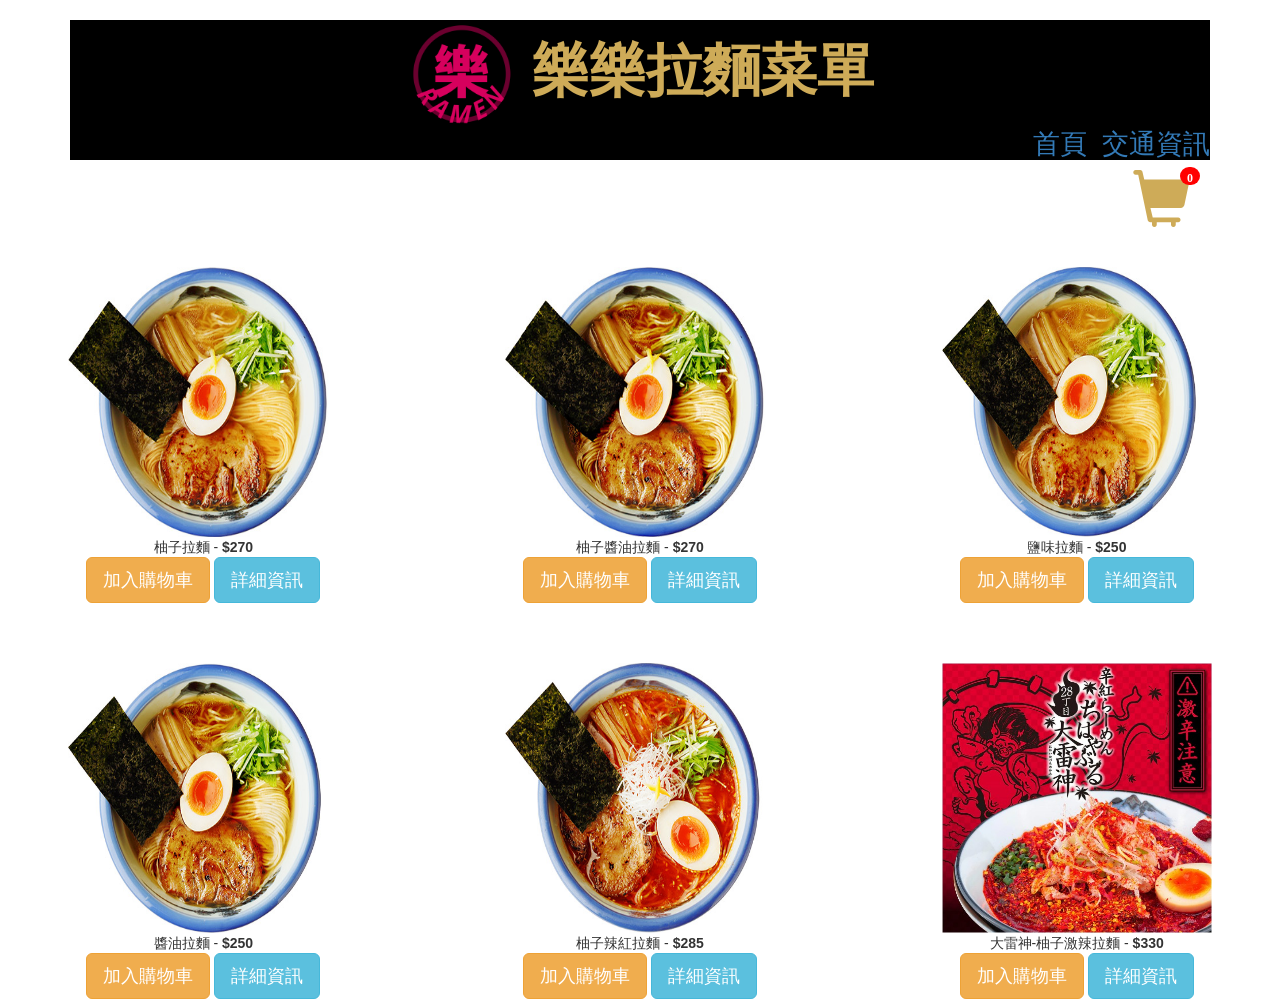
<file: index.html>
<html>
  <link rel="icon" href="./images/log.ico" type="image/x-icon">


<head>
  <title>樂樂拉麵菜單</title>
  <link rel="stylesheet" href="css/bootstrap.min.css">
  <style>
  .badge-notify{
    background:red;
    position:relative;
    top: -20px;
    right: 10px;
  }
  .my-cart-icon-affix {
    position: fixed;
    z-index: 999;
  }

  h1 {
      margin-bottom: 0;
    }

    .content {
      padding-left: 0;
    }

    .sidebox {
      padding-left: 0;
    }

    .page-header {
      padding-left: 0;
      padding-right: 0;
    }

    .no-pad {
      padding-left: 0;
      padding-right: 0;
    }

    /* 標籤不用.body */
    body{ 
      margin: 0;
      padding: 0; 
    }

    div {
      margin: 0;
      padding: 0; 
    }
 
  /* 背景圖片考慮要不要用 */
  /* body {
	background: url(./images/background.jpg) no-repeat center center fixed;
	-webkit-background-size: cover;
	-moz-background-size: cover;
	-o-background-size: cover;
	background-size: cover;
	margin: 0px;
	padding: 0px;
  } */
  </style>
</head>

<body class="">

    <div class="page-header; container">
      <h1 align="center" style="color: rgb(206, 171, 88); background-color: black; top: 50%; font-size: 57;"> <a href="./Home.html"><img src="./images/log_01.png" width="110" alt="dd"/></a> <strong>樂樂拉麵菜單</strong>
      <br>    
        <p align="right" style="font-size: 27;"><a href="./Home.html">首頁</agn=>&nbsp;&nbsp;<a href="./traffic.html">交通資訊</a></p>
        <div style="float: right; cursor: pointer;">
          <span class="glyphicon glyphicon-shopping-cart my-cart-icon"><span class="badge badge-notify my-cart-badge"></span></span>
        </div>
      </h1>
    </div>

  <!-- <button type="addNewProduct" name="addNewProduct" id="addNewProduct">Add New Product</button> -->
  <br><br>
  <div class="row">
    <div class="col-md-4 text-center">
      <img src="./images/img_1.jpg" width="270px" height="270px">
      <br>
      柚子拉麵 - <strong>$270</strong>
      <br>
      <button class="btn btn-warning my-cart-btn btn-lg" data-id="1" data-name="柚子拉麵" data-summary="summary 1" data-price="270" data-quantity="1" data-image="images/img_1.jpg">加入購物車</button>
      <a href="./item01.html" class="btn btn-info btn-lg">詳細資訊</a>
    </div>

    <div class="col-md-4 text-center">
      <img src="./images/img_2.jpg" width="270px" height="270px">
      <br>
      柚子醬油拉麵 - <strong>$270</strong>
      <br>
      <button class="btn btn-warning my-cart-btn btn-lg" data-id="2" data-name="柚子醬油拉麵" data-summary="summary 2" data-price="270" data-quantity="1" data-image="images/img_2.jpg">加入購物車</button>
      <a href="./item02.html" class="btn btn-info btn-lg">詳細資訊</a>
    </div>

    <div class="col-md-4 text-center">
      <img src="./images/img_3.jpg" width="270px" height="270px">
      <br>
      鹽味拉麵 - <strong>$250</strong>
      <br>
      <button class="btn btn-warning my-cart-btn btn-lg" data-id="3" data-name="鹽味拉麵" data-summary="summary 3" data-price="250" data-quantity="1" data-image="images/img_3.jpg">加入購物車</button>
      <a href="./item03.html" class="btn btn-info btn-lg">詳細資訊</a>
    </div>
  </div>
  <br><br><br>
  <div class="row">
    <div class="col-md-4 text-center">
      <img src="./images/img_4.jpg" width="270px" height="270px">
      <br>
      醬油拉麵 - <strong>$250</strong>
      <br>
      <button class="btn btn-warning my-cart-btn btn-lg" data-id="4" data-name="醬油拉麵" data-summary="summary 4" data-price="250" data-quantity="1" data-image="images/img_4.jpg">加入購物車</button>
      <a href="./item04.html" class="btn btn-info btn-lg">詳細資訊</a>
    </div>

    <div class="col-md-4 text-center">
      <img src="./images/img_5.jpg" width="270px" height="270px">
      <br>
      柚子辣紅拉麵 - <strong>$285</strong>
      <br>
      <button class="btn btn-warning my-cart-btn btn-lg" data-id="5" data-name="柚子辣味拉麵" data-summary="summary 5" data-price="285" data-quantity="1" data-image="images/img_5.jpg">加入購物車</button>
      <a href="./item05.html" class="btn btn-info btn-lg">詳細資訊</a>
    </div>
    
    <div class="col-md-4 text-center">
      <img src="./images/img_6.jpg" width="270px" height="270px">
      <br>
      大雷神-柚子激辣拉麵 - <strong>$330</strong>
      <br>
      <button class="btn btn-warning my-cart-btn btn-lg" data-id="6" data-name="大雷神-柚子激辣拉麵" data-summary="summary 5" data-price="330" data-quantity="1" data-image="images/img_6.jpg">加入購物車</button>
      <a href="./item06.html" class="btn btn-info btn-lg">詳細資訊</a>
    </div>
  </div>


  <script src="js/jquery-2.2.3.min.js"></script>
  <script type='text/javascript' src="js/bootstrap.min.js"></script>
  <script type='text/javascript' src="js/jquery.mycart.js"></script>
  <script type="text/javascript">
  $(function () {

    var goToCartIcon = function($addTocartBtn){
      var $cartIcon = $(".my-cart-icon");
      var $image = $('<img width="30px" height="30px" src="' + $addTocartBtn.data("image") + '"/>').css({"position": "fixed", "z-index": "999"});
      $addTocartBtn.prepend($image);
      var position = $cartIcon.position();
      $image.animate({
        top: position.top,
        left: position.left
      }, 500 , "linear", function() {
        $image.remove();
      });
    }

    $('.my-cart-btn').myCart({
      currencySymbol: '$',
      classCartIcon: 'my-cart-icon',
      classCartBadge: 'my-cart-badge',
      classProductQuantity: 'my-product-quantity',
      classProductRemove: 'my-product-remove',
      classCheckoutCart: 'my-cart-checkout',
      affixCartIcon: true,
      showCheckoutModal: true,
      numberOfDecimals: 2,
      cartItems: [
        // {id: 1, name: '柚子拉麵', summary: 'summary 1', price: 10, quantity: 1, image: 'images/img_1.jpg'},
        // {id: 2, name: '柚子醬油拉麵', summary: 'summary 2', price: 20, quantity: 2, image: 'images/img_2.jpg'},
        // {id: 3, name: '鹽味拉麵', summary: 'summary 3', price: 30, quantity: 1, image: 'images/img_3.jpg'}
      ],
      clickOnAddToCart: function($addTocart){
        goToCartIcon($addTocart);
      },
      afterAddOnCart: function(products, totalPrice, totalQuantity) {
        console.log("afterAddOnCart", products, totalPrice, totalQuantity);
      },
      clickOnCartIcon: function($cartIcon, products, totalPrice, totalQuantity) {
        console.log("cart icon clicked", $catotalrtIcon, products, totalPrice, totalQuantity);
      },
      checkoutCart: function(products, totalPrice, totalQuantity) {
        var checkoutString = "Total Price: " + totalPrice + "\nTotal Quantity: " + totalQuantity;
        checkoutString += "\n\n id \t name \t summary \t price \t quantity \t image path";
        $.each(products, function(){
          checkoutString += ("\n " + this.id + " \t " + this.name + " \t " + this.summary + " \t " + this.price + " \t " + this.quantity + " \t " + this.image);
        });
        alert(checkoutString)
        alert("點餐成功，請至櫃台結帳")
        console.log("checking out", products, totalPrice, totalQuantity);
        // 彈出視窗參考D:\OneDrive\文件\Java\BootStrap\60_Components\45_modal.html
      },
      getDiscountPrice: function(products, totalPrice, totalQuantity) {
        console.log("calculating discount", products, totalPrice, totalQuantity);
        return totalPrice * 0.95;
      }
    });

    $("#addNewProduct").click(function(event) {
      var currentElementNo = $(".row").children().length + 1;
      $(".row").append('<div class="col-md-3 text-center"><img src="images/img_empty.png" width="150px" height="150px"><br>product ' + currentElementNo + ' - <strong>$' + currentElementNo + '</strong><br><button class="btn btn-danger my-cart-btn" data-id="' + currentElementNo + '" data-name="product ' + currentElementNo + '" data-summary="summary ' + currentElementNo + '" data-price="' + currentElementNo + '" data-quantity="1" data-image="images/img_empty.png">Add to Cart</button><a href="#" class="btn btn-info">Details</a></div>')
    });
  });
  </script>

</body>

</html>
</file>
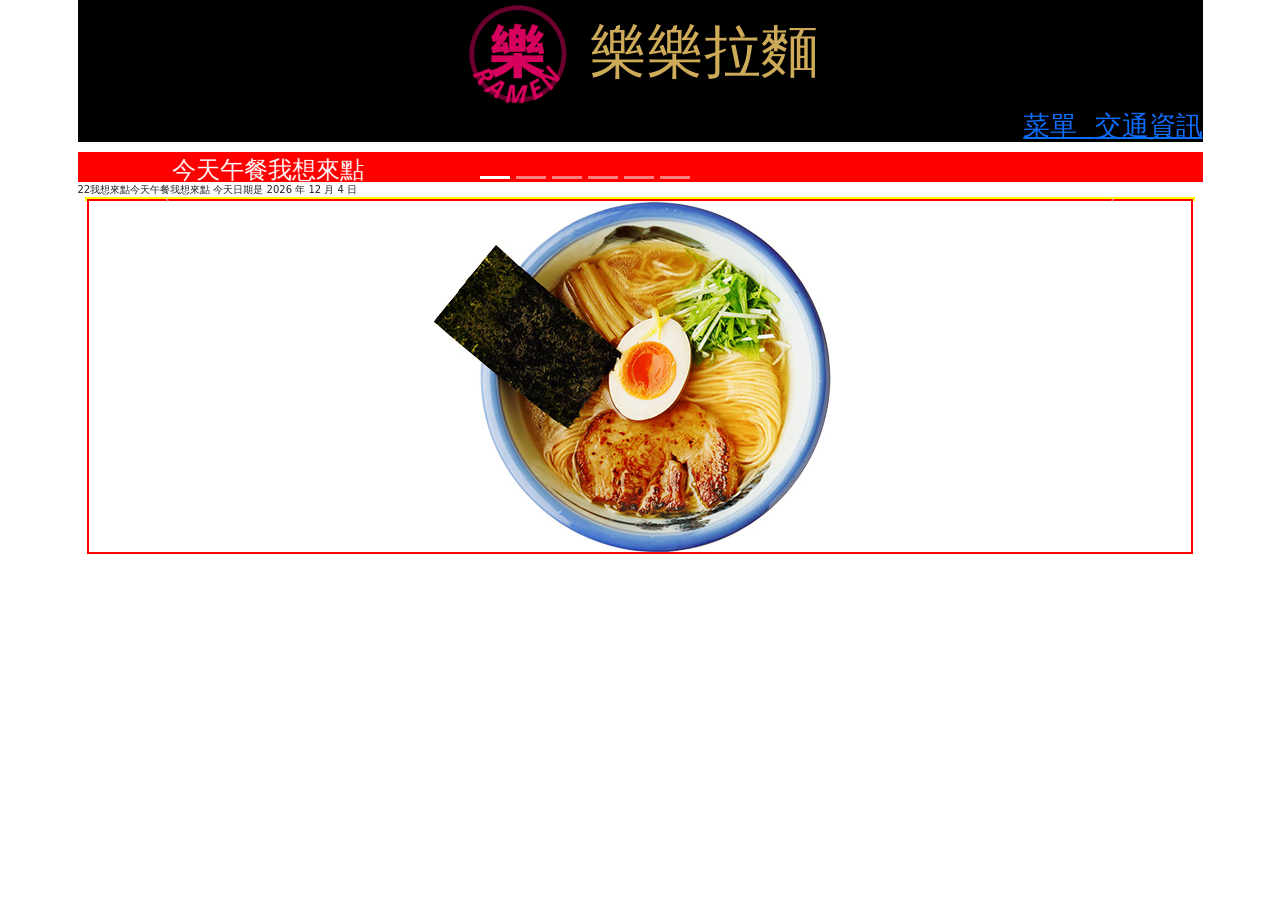
<file: Home(test).html>
<html>

<head>
  <title>樂樂拉麵</title>
  <link rel="stylesheet" href="css/bootstrap.min.css">

  <link rel="stylesheet" href="./css/bootstrap.css">
  <script src="./js/bootstrap.bundle.js"></script>

  <style>
    .badge-notify {
      background: red;
      position: relative;
      top: -20px;
      right: 10px;
    }

    .my-cart-icon-affix {
      position: fixed;
      z-index: 999;
    }

    .carousel-item>img {
      /* 謹慎條件，才不會選到其他元素 */
      width: 350px;
      height: 350px;
      object-fit: cover;
      /* 讓圖片不要變形 */
    }

    /* 背景圖片考慮要不要用 */
    /* body {
	background: url(./images/background.jpg) no-repeat center center fixed;
	-webkit-background-size: cover;
	-moz-background-size: cover;
	-o-background-size: cover;
	background-size: cover;
	margin: 0px;
	padding: 0px;
  } */
  </style>
</head>

<body class="container">

  <div class="page-header">
    <h1 align="center" style="color: rgb(206, 171, 88); background-color: black; top: 50%; font-size: 57;"> <a
        href="./index.html"><img src="./images/log_01.png" width="110" alt="dd" /></a> 樂樂拉麵
      <br>
      <p align="right" style="font-size: 27;"><a href="./index.html">菜單</agn=>&nbsp;&nbsp;<a
            href="./traffic.html">交通資訊</a></p>
      <!-- <div style="float: right; cursor: pointer;">
          <span class="glyphicon glyphicon-shopping-cart my-cart-icon"><span class="badge badge-notify my-cart-badge"></span></span>
        </div> -->
    </h1>
  </div>

  <!-- <button type="addNewProduct" name="addNewProduct" id="addNewProduct">Add New Product</button> -->
  <marquee align="midden" direction="right" height="30" scrollamount="8" behavior="alternate"
    style='color:white; background-color: red;'>
    <p id="demo">
      <font size="5">今天我想來點</font>
    </p>
  </marquee>
  <!-- <marquee align="midden" scrolldelay='' width='100%' bgColor='' behavior='alternate' direction='' style='color:white; background-color: red;' height='50px'>今天我想來點</marquee> -->

  <script>
    var Today = new Date();
    if (Today.getHours() > 0) {
      result = '今天午餐';
    } else if (20 > Today.getHours() || Today.getHours() > 14) {
      result = '今天晚餐';
    } else {
      result = '明天午餐';
    }
    document.write(Today.getHours() + "我想來點");
    document.write(result + "我想來點");

    // document.getElementById('demo').innerText = result + "我想來點";

    document.querySelector('#demo > font').innerHTML = result + "我想來點";

    // 解決JS font size解法參考https://stackoverflow.com/questions/37957815/how-to-modify-innerhtml-text
    // document.getElementById("demo").innerHTML = '<font size="5">New text</font>'; 或
    // document.querySelector('#demo > font').innerHTML = "New Text";
    
  </script>

  <script language="javascript">
    var Today = new Date();
    document.write("今天日期是 " + Today.getFullYear() + " 年 " + (Today.getMonth() + 1) + " 月 " + Today.getDate() + " 日");
  </script>

  <!-- 參考D:\OneDrive\文件\Java\JavaScript\10_JavaScript\31_head_or_body_getElement.html -->



  <div class="container">
    <!-- 10. 將第二張圖片改為顯示 ../_image/sunny.jpg，查看畫面效果 -->

    <!-- 20. 該如何做讓圖片正常顯示？(img class="img-fluid") -->
    <div id="apple" class="carousel slide" data-bs-ride="carousel" data-bs-interval="1500"
      style="border: 2px yellow solid;">
      <div class="carousel-indicators">
        <button type="button" data-bs-target="#apple" data-bs-slide-to="0" class="active" aria-current="true"
          aria-label="Slide 1"></button>
        <button type="button" data-bs-target="#apple" data-bs-slide-to="1" aria-label="Slide 2"></button>
        <button type="button" data-bs-target="#apple" data-bs-slide-to="2" aria-label="Slide 3"></button>
        <button type="button" data-bs-target="#apple" data-bs-slide-to="3" aria-label="Slide 4"></button>
        <button type="button" data-bs-target="#apple" data-bs-slide-to="4" aria-label="Slide 5"></button>
        <button type="button" data-bs-target="#apple" data-bs-slide-to="5" aria-label="Slide 6"></button>
      </div>
      <div class="carousel-inner;" style="text-align: center">
        <div class="carousel-item active" style="border: 2px red solid;">
          <a href=""><img class="img-fluid" src="./images/img_1.jpg" alt=""></a>
        </div>
        <div class="carousel-item" style="border: 2px red solid;">
          <a href=""><img class="img-fluid" src="./images/img_2.jpg" alt=""></a>
        </div>
        <div class="carousel-item" style="border: 2px red solid;">
          <a href=""><img class="img-fluid" src="./images/img_3.jpg" alt=""></a>
        </div>
        <div class="carousel-item" style="border: 2px red solid;">
          <a href=""><img class="img-fluid" src="./images/img_4.jpg" alt=""></a>
        </div>
        <div class="carousel-item" style="border: 2px red solid;">
          <a href=""><img class="img-fluid" src="./images/img_5.jpg" alt=""></a>
        </div>
        <div class="carousel-item" style="border: 2px red solid;">
          <a href=""><img class="w-100" src="./images/img_6.jpg" alt=""></a>
        </div>
      </div>
      <button class="carousel-control-prev" type="button" data-bs-target="#apple" data-bs-slide="prev">
        <span class="carousel-control-prev-icon" aria-hidden="true"></span>
        <span class="visually-hidden">Previous</span>
      </button>
      <button class="carousel-control-next" type="button" data-bs-target="#apple" data-bs-slide="next">
        <span class="carousel-control-next-icon" aria-hidden="true"></span>
        <span class="visually-hidden">Next</span>
      </button>
    </div>

  </div>

</body>

</html>
</file>
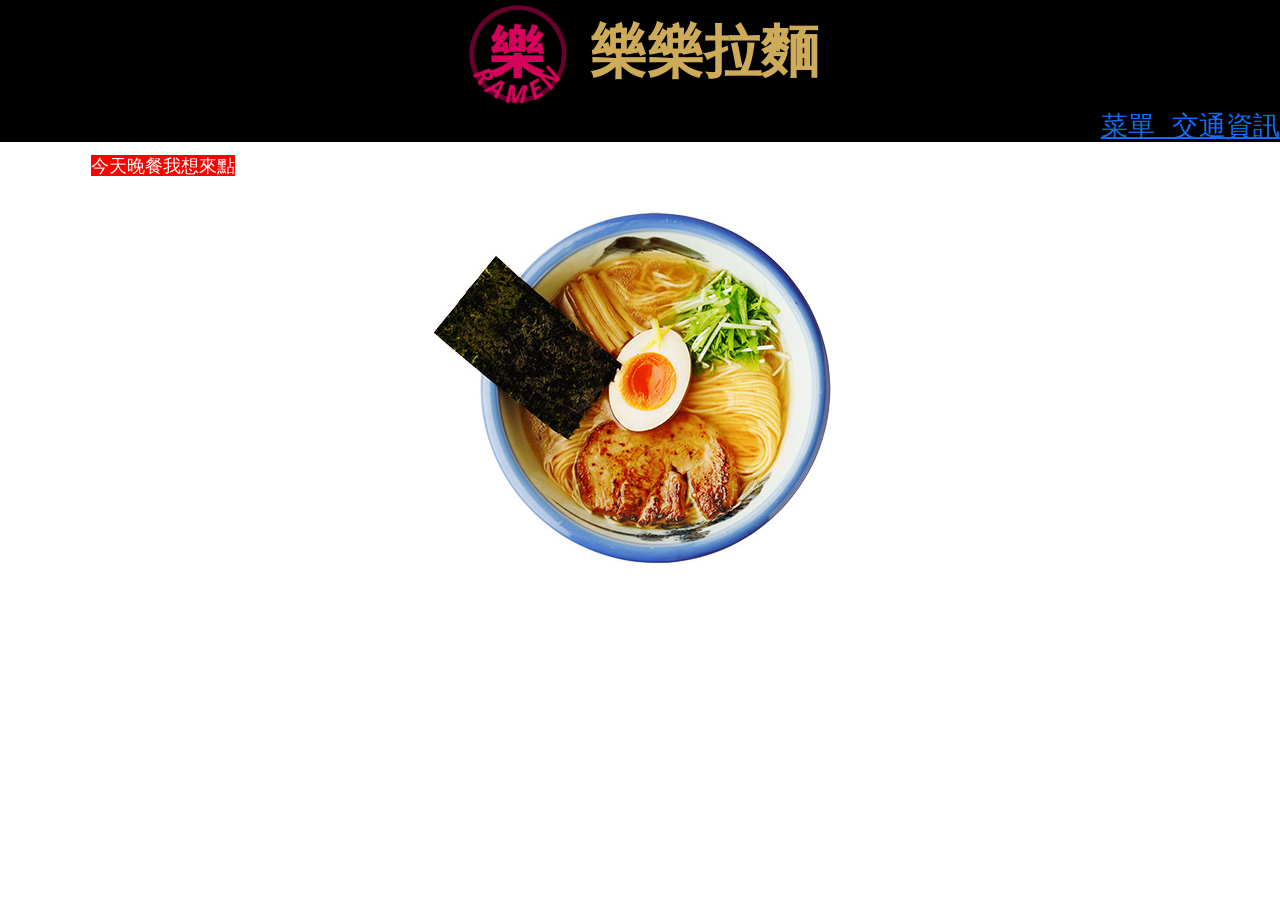
<file: Home.html>
<html>

<head>
  <title>樂樂拉麵</title>
  <link rel="stylesheet" href="css/bootstrap.min.css">

  <link rel="stylesheet" href="./css/bootstrap.css">
  <script src="./js/bootstrap.bundle.js"></script>
  <link rel="icon" href="./images/log.ico" type="image/x-icon">

  <style>
    .badge-notify {
      background: red;
      position: relative;
      top: -20px;
      right: 10px;
    }

    .my-cart-icon-affix {
      position: fixed;
      z-index: 999;
    }

    .carousel-item>img {
      /* 謹慎條件，才不會選到其他元素 */
      width: 350px;
      height: 350px;
      object-fit: cover;
      /* 讓圖片不要變形 */
    }
 
    h1 {
      margin-bottom: 0;
    }

    .content {
      padding-left: 0;
    }

    .sidebox {
      padding-left: 0;
    }

    .page-header {
      padding-left: 0;
      padding-right: 0;
    }

    .no-pad {
      padding-left: 0;
      padding-right: 0;
    }

    /* 標籤不用.body */
    body{ 
      margin: 0;
      padding: 0; 
    }

    div {
      margin: 0;
      padding: 0; 
    }

    /* 背景圖片考慮要不要用 */
    /* body {
	background: url(./images/background.jpg) no-repeat center center fixed;
	-webkit-background-size: cover;
	-moz-background-size: cover;
	-o-background-size: cover;
	background-size: cover;
	margin: 0px;
	padding: 0px;
  } */
  </style>
</head>

<!-- body class="container" 類別選擇器(container)等級較高 -->
<body class="">

  <div class="page-header">
    <h1 align="center" style="color: rgb(206, 171, 88); background-color: black; top: 50%; font-size: 57;"> <a
        href="./index.html"><img src="./images/log_01.png" width="110" alt="dd" /></a> <strong>樂樂拉麵</strong>
      <br>
      <p align="right" style="font-size: 27;"><a href="./index.html">菜單</agn=>&nbsp;&nbsp;<a
            href="./traffic.html">交通資訊</a></p>
      <!-- <div style="float: right; cursor: pointer;">
          <span class="glyphicon glyphicon-shopping-cart my-cart-icon"><span class="badge badge-notify my-cart-badge"></span></span>
        </div> -->
    </h1>
  </div>

  <!-- <button type="addNewProduct" name="addNewProduct" id="addNewProduct">Add New Product</button> -->
  <marquee align="midden" direction="right" height="30" scrollamount="8" behavior="alternate" style='color:white;'>
    <p id="demo">
      <font size="4" style="background:red" strong>今天我想來點</font>
    </p>
  </marquee>
  <!-- <marquee align="midden" scrolldelay='' width='100%' bgColor='' behavior='alternate' direction='' style='color:white; background-color: red;' height='50px'>今天我想來點</marquee> -->

  <script>
    var Today = new Date();
    if (5 > Today.getHours() || Today.getHours() > 0) {
      result = '今天晚餐';
    } else if (20 > Today.getHours() || Today.getHours() >= 5) {
      result = '今天晚餐';
    } else {
      result = '明天午餐';
    }

    // document.getElementById('demo').innerText = result + "我想來點";
    document.querySelector('#demo > font').innerHTML = result + "我想來點";

    // 解決JS font size解法參考https://stackoverflow.com/questions/37957815/how-to-modify-innerhtml-text
    // document.getElementById("demo").innerHTML = '<font size="5">New text</font>'; 或
    // document.querySelector('#demo > font').innerHTML = "New Text";

  </script>

  <!-- 參考D:\OneDrive\文件\Java\JavaScript\10_JavaScript\31_head_or_body_getElement.html -->
  <br><br><br>
  <div class="container">
    <!-- 10. 將第二張圖片改為顯示 ../_image/sunny.jpg，查看畫面效果 -->

    <!-- 20. 該如何做讓圖片正常顯示？(img class="img-fluid") -->
    <div id="apple" class="carousel slide" data-bs-ride="carousel" data-bs-interval="1000">
      <div class="carousel-indicators">
        <button type="button" data-bs-target="#apple" data-bs-slide-to="0" class="active" aria-current="true"
          aria-label="Slide 1"></button>
        <button type="button" data-bs-target="#apple" data-bs-slide-to="1" aria-label="Slide 2"></button>
        <button type="button" data-bs-target="#apple" data-bs-slide-to="2" aria-label="Slide 3"></button>
        <button type="button" data-bs-target="#apple" data-bs-slide-to="3" aria-label="Slide 4"></button>
        <button type="button" data-bs-target="#apple" data-bs-slide-to="4" aria-label="Slide 5"></button>
        <button type="button" data-bs-target="#apple" data-bs-slide-to="5" aria-label="Slide 6"></button>
      </div>
      <div class="carousel-inner;" style="text-align: center">
        <div class="carousel-item active">
          <a href="./item01.html"><img class="img-fluid" src="./images/img_1.jpg" alt=""></a>
        </div>
        <div class="carousel-item">
          <a href="./item02.html"><img class="img-fluid" src="./images/img_2.jpg" alt=""></a>
        </div>
        <div class="carousel-item">
          <a href="./item03.html"><img class="img-fluid" src="./images/img_3.jpg" alt=""></a>
        </div>
        <div class="carousel-item">
          <a href="./item04.html"><img class="img-fluid" src="./images/img_4.jpg" alt=""></a>
        </div>
        <div class="carousel-item">
          <a href="./item05.html"><img class="img-fluid" src="./images/img_5.jpg" alt=""></a>
        </div>
        <div class="carousel-item">
          <a href="./item06.html"><img class="img-fluid" src="./images/img_6.jpg" alt=""></a>
        </div>
      </div>
      <button class="carousel-control-prev" type="button" data-bs-target="#apple" data-bs-slide="prev">
        <span class="carousel-control-prev-icon" aria-hidden="true"></span>
        <span class="visually-hidden">Previous</span>
      </button>
      <button class="carousel-control-next" type="button" data-bs-target="#apple" data-bs-slide="next">
        <span class="carousel-control-next-icon" aria-hidden="true"></span>
        <span class="visually-hidden">Next</span>
      </button>
    </div>

  </div>

</body>

</html>
</file>
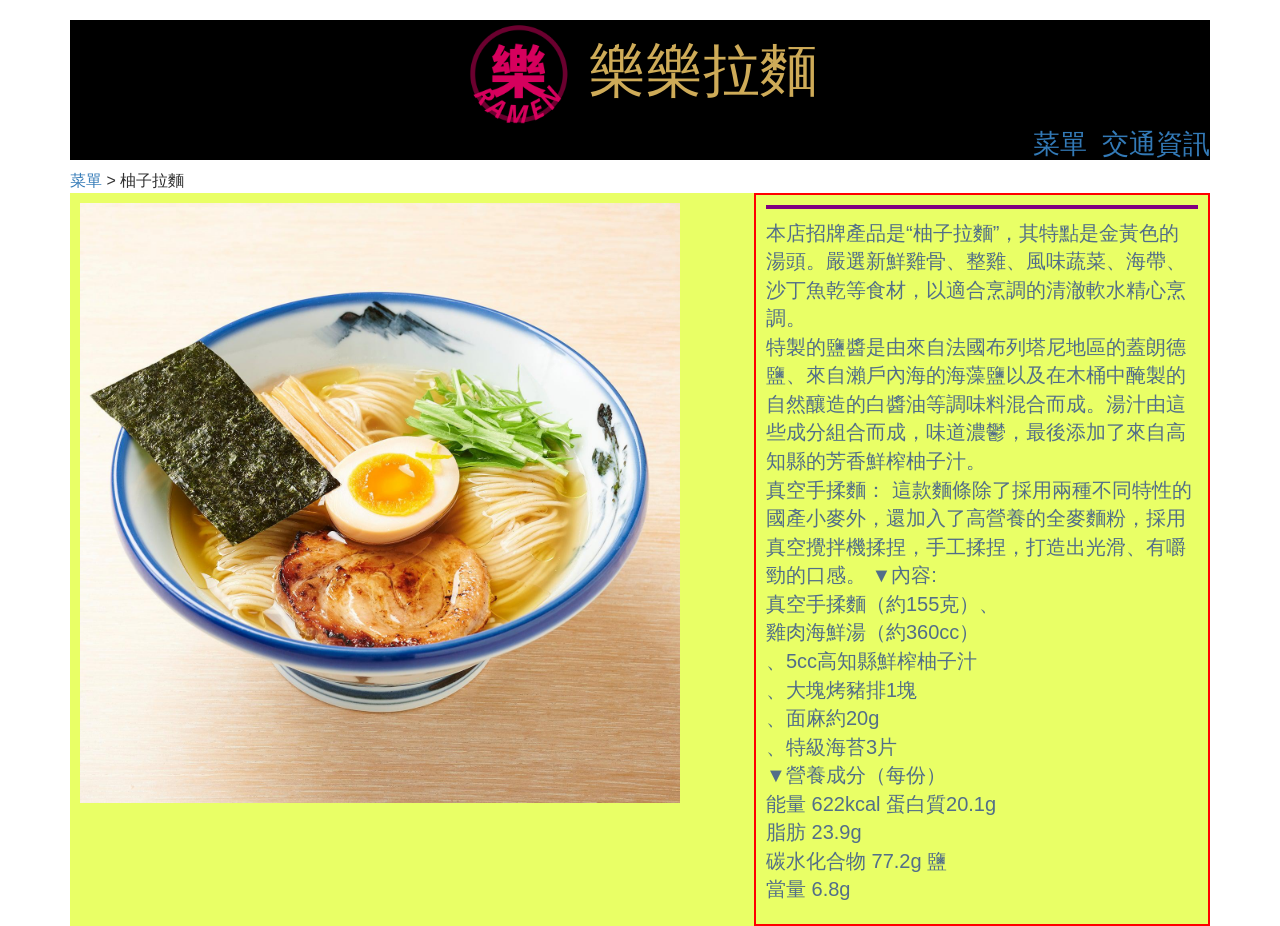
<file: item01(test).html>
<html>

<head>
  <title>柚子拉麵</title>
  <link rel="stylesheet" href="css/bootstrap.min.css">
  <style>
  .badge-notify{
    background:red;
    position:relative;
    top: -20px;
    right: 10px;
  }
  .my-cart-icon-affix {
    position: fixed;
    z-index: 999;
  }

  .flex-container {
  display: flex;
  height: 500px;
  padding: 0px;
  /* background-color: #526E89; */
  flex-direction:row;

  flex-wrap: wrap;
  /* // 修改以下值試試看 flex-start | flex-end | center | space-between | space-around; */
  justify-content: center;
  
  /* // 修改以下值試試看 flex-start | flex-end | center | space-between | space-around | stretch */
  align-content: flex-start;
}

.item1 {
  width: 60%;
  background-color: #E9FF66;
  margin: 0px;
  justify-content: center;
  align-items: center;
  color: #526E89;
  font-size: 2rem;
  padding:10px;
}

.item2 {
  width: 40%;
  background-color: #E9FF66;
  /* margin: 0px; */
  text-align:left;
  /* justify-content: center; */
  /* align-items: center; */
  color: #526E89;
  font-size: 2rem;
  padding:10px;
}

  /* 背景圖片考慮要不要用 */
  /* body {
	background: url(./images/background.jpg) no-repeat center center fixed;
	-webkit-background-size: cover;
	-moz-background-size: cover;
	-o-background-size: cover;
	background-size: cover;
	margin: 0px;
	padding: 0px;
  } */
  </style>
</head>

<body class="container">

  <div class="page-header">
    <h1 align="center" style="color: rgb(206, 171, 88); background-color: black; top: 50%; font-size: 57;"> <a
        href="./index.html"><img src="./images/log_01.png" width="110" alt="dd" /></a> 樂樂拉麵
      <br>
      <p align="right" style="font-size: 27;"><a href="./index.html">菜單</agn=>&nbsp;&nbsp;<a
            href="./traffic.html">交通資訊</a></p>
      <!-- <div style="float: right; cursor: pointer;">
          <span class="glyphicon glyphicon-shopping-cart my-cart-icon"><span class="badge badge-notify my-cart-badge"></span></span>
        </div> -->
    </h1>
  </div>

  <div class="bredcrumbWrap">
    <nav class="page-width breadcrumbs" role="navigation" aria-label="breadcrumbs" style="font-size: medium;">
     <a href="./index.html" title="菜單">菜單</a>

      <span aria-hidden="true" class="symbol"> &gt; </span>
      <span class="title-bold">柚子拉麵</span>    
    </nav>
</div>

<div class="flex-container">
  <div class="item1">
    <img src="./images/item01.jpg" width="600">
  </div>
  <div class="item2" style="border: 2px red solid;">
    <p class="text-box" style="border: 2px purple solid;">
      <p>本店招牌產品是“柚子拉麵”，其特點是金黃色的湯頭。嚴選新鮮雞骨、整雞、風味蔬菜、海帶、沙丁魚乾等食材，以適合烹調的清澈軟水精心烹調。<br>
          特製的鹽醬是由來自法國布列塔尼地區的蓋朗德鹽、來自瀨戶內海的海藻鹽以及在木桶中醃製的自然釀造的白醬油等調味料混合而成。湯汁由這些成分組合而成，味道濃鬱，最後添加了來自高知縣的芳香鮮榨柚子汁。<br>
          真空手揉麵：
          這款麵條除了採用兩種不同特性的國產小麥外，還加入了高營養的全麥麵粉，採用真空攪拌機揉捏，手工揉捏，打造出光滑、有嚼勁的口感。
          ▼內容: <br>
          真空手揉麵（約155克）、<br>
          雞肉海鮮湯（約360cc）<br>
          、5cc高知縣鮮榨柚子汁<br>
          、大塊烤豬排1塊<br>
          、面麻約20g<br>
          、特級海苔3片<br>
          ▼營養成分（每份）<br>
          能量 622kcal 蛋白質20.1g<br>
          脂肪 23.9g<br>
          碳水化合物 77.2g 鹽<br>
          當量 6.8g
</div>

</body>

</html>
</file>
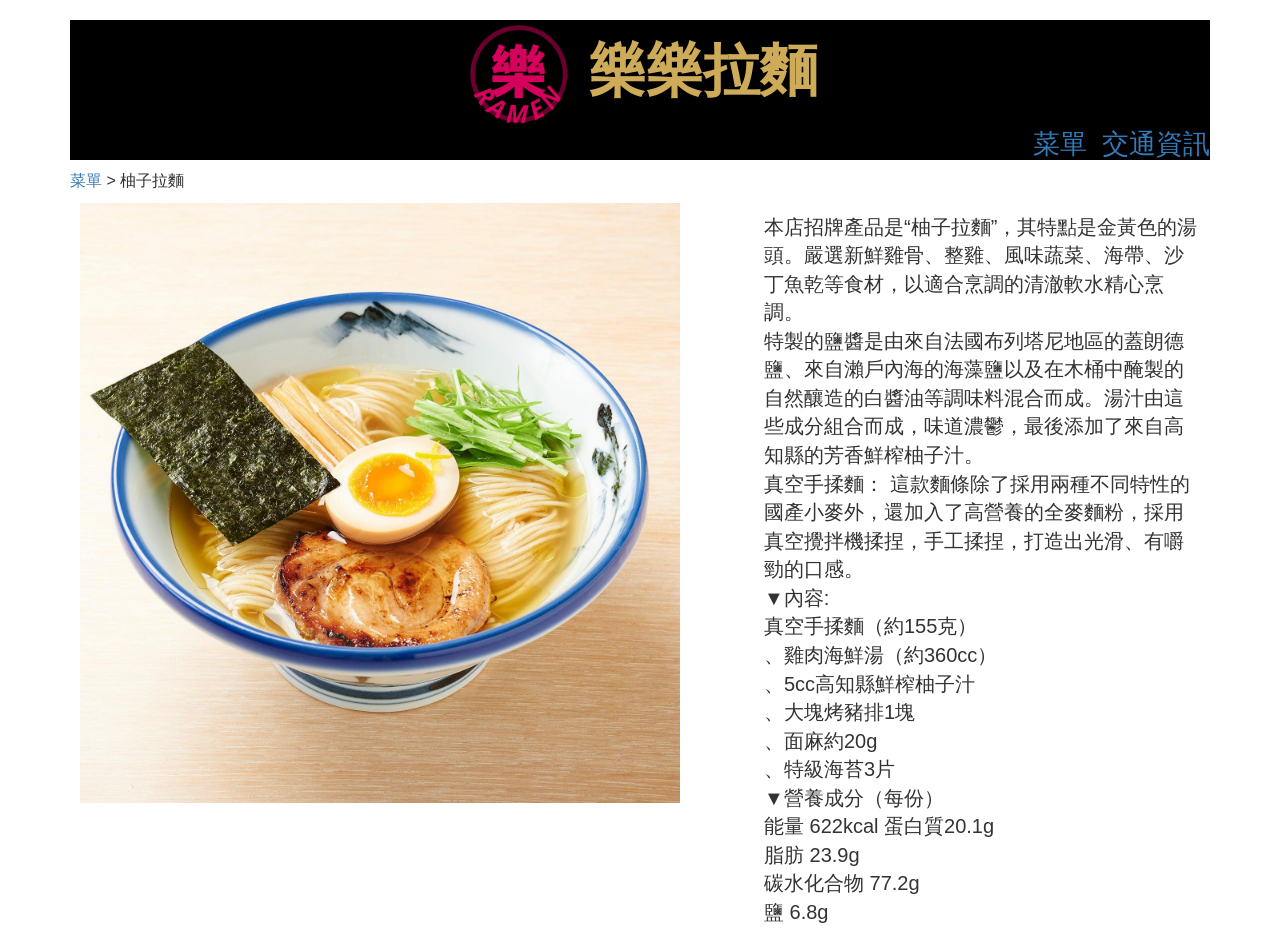
<file: item01.html>
<html>
    <link rel="icon" href="./images/log.ico" type="image/x-icon">

<head>
  <title>柚子拉麵</title>
  <link rel="stylesheet" href="css/bootstrap.min.css">
  <style>
  .badge-notify{
    background:red;
    position:relative;
    top: -20px;
    right: 10px;
  }
  .my-cart-icon-affix {
    position: fixed;
    z-index: 999;
  }

  .flex-container {
  display: flex;
  height: 500px;
  padding: 0px;
  /* background-color: #526E89; */
  flex-direction:row;

  flex-wrap: wrap;
  /* // 修改以下值試試看 flex-start | flex-end | center | space-between | space-around; */
  justify-content: center;
  
  /* // 修改以下值試試看 flex-start | flex-end | center | space-between | space-around | stretch */
  align-content: flex-start;
}

.item1 {
  width: 60%;
  /* background-color: #E9FF66; */
  margin: 0px;
  justify-content: center;
  align-items: center;
  /* color: #526E89; */
  font-size: 2rem;
  padding:10px;
}

.item2 {
  width: 40%;
  /* background-color: #E9FF66; */
  /* margin: 0px; */
  text-align:left;
  /* justify-content: center; */
  /* align-items: center; */
  /* color: #526E89; */
  font-size: 2rem;
  padding:10px;
}

  /* 背景圖片考慮要不要用 */
  /* body {
	background: url(./images/background.jpg) no-repeat center center fixed;
	-webkit-background-size: cover;
	-moz-background-size: cover;
	-o-background-size: cover;
	background-size: cover;
	margin: 0px;
	padding: 0px;
  } */
  </style>
</head>

<body class="container">

  <div class="page-header">
    <h1 align="center" style="color: rgb(206, 171, 88); background-color: black; top: 50%; font-size: 57;"> <a
        href="./index.html"><img src="./images/log_01.png" width="110" alt="dd" /></a> <strong>樂樂拉麵</strong>
      <br>
      <p align="right" style="font-size: 27;"><a href="./index.html">菜單</agn=>&nbsp;&nbsp;<a
            href="./traffic.html">交通資訊</a></p>
      <!-- <div style="float: right; cursor: pointer;">
          <span class="glyphicon glyphicon-shopping-cart my-cart-icon"><span class="badge badge-notify my-cart-badge"></span></span>
        </div> -->
    </h1>
  </div>

  <div class="bredcrumbWrap">
    <nav class="page-width breadcrumbs" role="navigation" aria-label="breadcrumbs" style="font-size: medium;">
     <a href="./index.html" title="菜單">菜單</a>

      <span aria-hidden="true" class="symbol"> &gt; </span>
      <span class="title-bold">柚子拉麵</span>    
    </nav>
</div>

<div class="flex-container">
  <div class="item1">
    <img src="./images/item01.jpg" width="600">
  </div>
  <div class="item2">
    <p class="text-box">
      <p>本店招牌產品是“柚子拉麵”，其特點是金黃色的湯頭。嚴選新鮮雞骨、整雞、風味蔬菜、海帶、沙丁魚乾等食材，以適合烹調的清澈軟水精心烹調。<br>
          特製的鹽醬是由來自法國布列塔尼地區的蓋朗德鹽、來自瀨戶內海的海藻鹽以及在木桶中醃製的自然釀造的白醬油等調味料混合而成。湯汁由這些成分組合而成，味道濃鬱，最後添加了來自高知縣的芳香鮮榨柚子汁。<br>
          真空手揉麵：
          這款麵條除了採用兩種不同特性的國產小麥外，還加入了高營養的全麥麵粉，採用真空攪拌機揉捏，手工揉捏，打造出光滑、有嚼勁的口感。<br>
          ▼內容: <br>
          真空手揉麵（約155克）<br>
          、雞肉海鮮湯（約360cc）<br>
          、5cc高知縣鮮榨柚子汁<br>
          、大塊烤豬排1塊<br>
          、面麻約20g<br>
          、特級海苔3片<br>
          ▼營養成分（每份）<br>
          能量 622kcal 蛋白質20.1g<br>
          脂肪 23.9g<br>
          碳水化合物 77.2g<br>
          鹽 6.8g
</div>

</body>

</html>
</file>
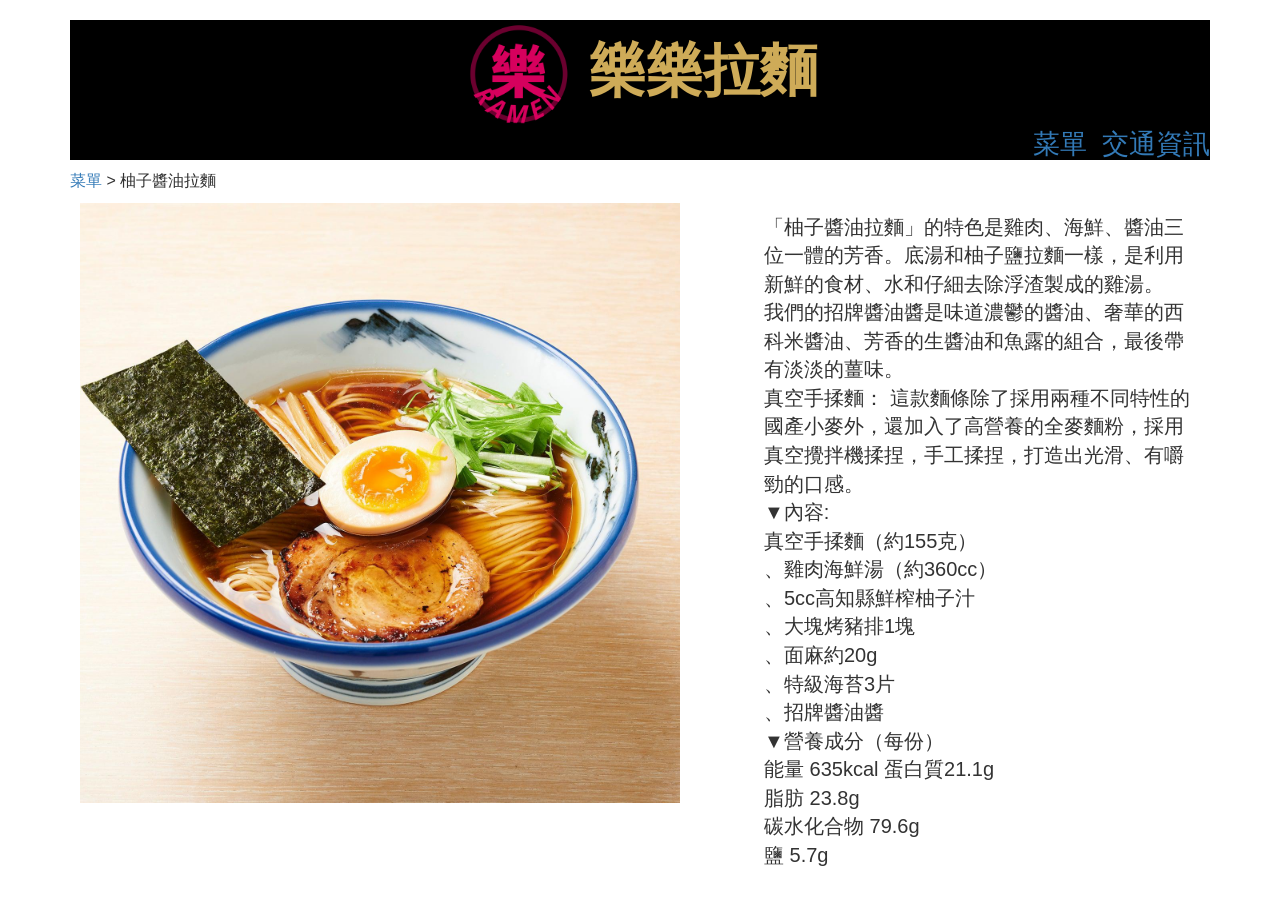
<file: item02.html>
<html>
  <link rel="icon" href="./images/log.ico" type="image/x-icon">

<head>
  <title>柚子醬油拉麵</title>
  <link rel="stylesheet" href="css/bootstrap.min.css">
  <style>
  .badge-notify{
    background:red;
    position:relative;
    top: -20px;
    right: 10px;
  }
  .my-cart-icon-affix {
    position: fixed;
    z-index: 999;
  }

  .flex-container {
  display: flex;
  height: 500px;
  padding: 0px;
  /* background-color: #526E89; */
  flex-direction:row;

  flex-wrap: wrap;
  /* // 修改以下值試試看 flex-start | flex-end | center | space-between | space-around; */
  justify-content: center;
  
  /* // 修改以下值試試看 flex-start | flex-end | center | space-between | space-around | stretch */
  align-content: flex-start;
}

.item1 {
  width: 60%;
  /* background-color: #E9FF66; */
  margin: 0px;
  justify-content: center;
  align-items: center;
  /* color: #526E89; */
  font-size: 2rem;
  padding:10px;
}

.item2 {
  width: 40%;
  /* background-color: #E9FF66; */
  /* margin: 0px; */
  text-align:left;
  /* justify-content: center; */
  /* align-items: center; */
  /* color: #526E89; */
  font-size: 2rem;
  padding:10px;
}

  /* 背景圖片考慮要不要用 */
  /* body {
	background: url(./images/background.jpg) no-repeat center center fixed;
	-webkit-background-size: cover;
	-moz-background-size: cover;
	-o-background-size: cover;
	background-size: cover;
	margin: 0px;
	padding: 0px;
  } */
  </style>
</head>

<body class="container">

  <div class="page-header">
    <h1 align="center" style="color: rgb(206, 171, 88); background-color: black; top: 50%; font-size: 57;"> <a
        href="./index.html"><img src="./images/log_01.png" width="110" alt="dd" /></a> <strong>樂樂拉麵</strong>
      <br>
      <p align="right" style="font-size: 27;"><a href="./index.html">菜單</agn=>&nbsp;&nbsp;<a
            href="./traffic.html">交通資訊</a></p>
      <!-- <div style="float: right; cursor: pointer;">
          <span class="glyphicon glyphicon-shopping-cart my-cart-icon"><span class="badge badge-notify my-cart-badge"></span></span>
        </div> -->
    </h1>
  </div>

  <div class="bredcrumbWrap">
    <nav class="page-width breadcrumbs" role="navigation" aria-label="breadcrumbs" style="font-size: medium;">
     <a href="./index.html" title="菜單">菜單</a>

      <span aria-hidden="true" class="symbol"> &gt; </span>
      <span class="title-bold">柚子醬油拉麵</span>    
    </nav>
</div>

<div class="flex-container">
  <div class="item1">
    <img src="./images/item02.jpg" width="600">
  </div>
  <div class="item2">
    <p class="text-box">
      <p>「柚子醬油拉麵」的特色是雞肉、海鮮、醬油三位一體的芳香。底湯和柚子鹽拉麵一樣，是利用新鮮的食材、水和仔細去除浮渣製成的雞湯。<br>
          我們的招牌醬油醬是味道濃鬱的醬油、奢華的西科米醬油、芳香的生醬油和魚露的組合，最後帶有淡淡的薑味。<br>
          真空手揉麵：
          這款麵條除了採用兩種不同特性的國產小麥外，還加入了高營養的全麥麵粉，採用真空攪拌機揉捏，手工揉捏，打造出光滑、有嚼勁的口感。<br>
          ▼內容: <br>
          真空手揉麵（約155克）<br>
          、雞肉海鮮湯（約360cc）<br>
          、5cc高知縣鮮榨柚子汁<br>
          、大塊烤豬排1塊<br>
          、面麻約20g<br>
          、特級海苔3片<br>
          、招牌醬油醬<br>
          ▼營養成分（每份）<br>
          能量 635kcal 蛋白質21.1g<br>
          脂肪 23.8g<br>
          碳水化合物 79.6g<br>
          鹽 5.7g
</div>

</body>

</html>
</file>
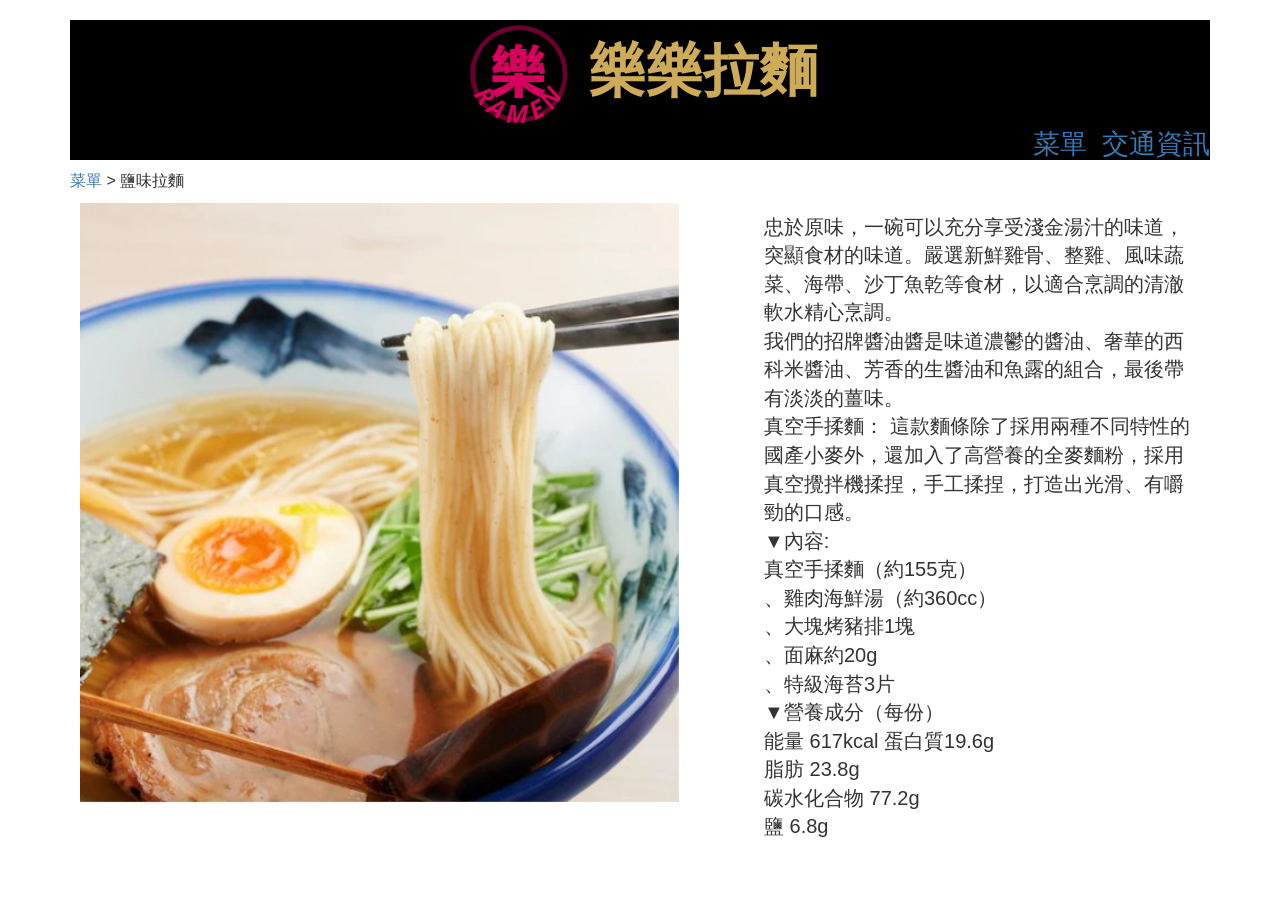
<file: item03.html>
<html>
  <link rel="icon" href="./images/log.ico" type="image/x-icon">

<head>
  <title>鹽味拉麵</title>
  <link rel="stylesheet" href="css/bootstrap.min.css">
  <style>
  .badge-notify{
    background:red;
    position:relative;
    top: -20px;
    right: 10px;
  }
  .my-cart-icon-affix {
    position: fixed;
    z-index: 999;
  }

  .flex-container {
  display: flex;
  height: 500px;
  padding: 0px;
  /* background-color: #526E89; */
  flex-direction:row;

  flex-wrap: wrap;
  /* // 修改以下值試試看 flex-start | flex-end | center | space-between | space-around; */
  justify-content: center;
  
  /* // 修改以下值試試看 flex-start | flex-end | center | space-between | space-around | stretch */
  align-content: flex-start;
}

.item1 {
  width: 60%;
  /* background-color: #E9FF66; */
  margin: 0px;
  justify-content: center;
  align-items: center;
  /* color: #526E89; */
  font-size: 2rem;
  padding:10px;
}

.item2 {
  width: 40%;
  /* background-color: #E9FF66; */
  /* margin: 0px; */
  text-align:left;
  /* justify-content: center; */
  /* align-items: center; */
  /* color: #526E89; */
  font-size: 2rem;
  padding:10px;
}

  /* 背景圖片考慮要不要用 */
  /* body {
	background: url(./images/background.jpg) no-repeat center center fixed;
	-webkit-background-size: cover;
	-moz-background-size: cover;
	-o-background-size: cover;
	background-size: cover;
	margin: 0px;
	padding: 0px;
  } */
  </style>
</head>

<body class="container">

  <div class="page-header">
    <h1 align="center" style="color: rgb(206, 171, 88); background-color: black; top: 50%; font-size: 57;"> <a
        href="./index.html"><img src="./images/log_01.png" width="110" alt="dd" /></a> <strong>樂樂拉麵</strong>
      <br>
      <p align="right" style="font-size: 27;"><a href="./index.html">菜單</agn=>&nbsp;&nbsp;<a
            href="./traffic.html">交通資訊</a></p>
      <!-- <div style="float: right; cursor: pointer;">
          <span class="glyphicon glyphicon-shopping-cart my-cart-icon"><span class="badge badge-notify my-cart-badge"></span></span>
        </div> -->
    </h1>
  </div>

  <div class="bredcrumbWrap">
    <nav class="page-width breadcrumbs" role="navigation" aria-label="breadcrumbs" style="font-size: medium;">
     <a href="./index.html" title="菜單">菜單</a>

      <span aria-hidden="true" class="symbol"> &gt; </span>
      <span class="title-bold">鹽味拉麵</span>    
    </nav>
</div>

<div class="flex-container">
  <div class="item1">
    <img src="./images/item03.jpg" width="600">
  </div>
  <div class="item2">
    <p class="text-box">
      <p> 忠於原味，一碗可以充分享受淺金湯汁的味道，突顯食材的味道。嚴選新鮮雞骨、整雞、風味蔬菜、海帶、沙丁魚乾等食材，以適合烹調的清澈軟水精心烹調。<br>
        我們的招牌醬油醬是味道濃鬱的醬油、奢華的西科米醬油、芳香的生醬油和魚露的組合，最後帶有淡淡的薑味。<br>
          真空手揉麵：
          這款麵條除了採用兩種不同特性的國產小麥外，還加入了高營養的全麥麵粉，採用真空攪拌機揉捏，手工揉捏，打造出光滑、有嚼勁的口感。<br>
          ▼內容: <br>
          真空手揉麵（約155克）<br>
          、雞肉海鮮湯（約360cc）<br>          
          、大塊烤豬排1塊<br>
          、面麻約20g<br>
          、特級海苔3片<br>
          ▼營養成分（每份）<br>
          能量 617kcal 蛋白質19.6g<br>
          脂肪 23.8g<br>
          碳水化合物 77.2g<br>
          鹽 6.8g
</div>

</body>

</html>
</file>
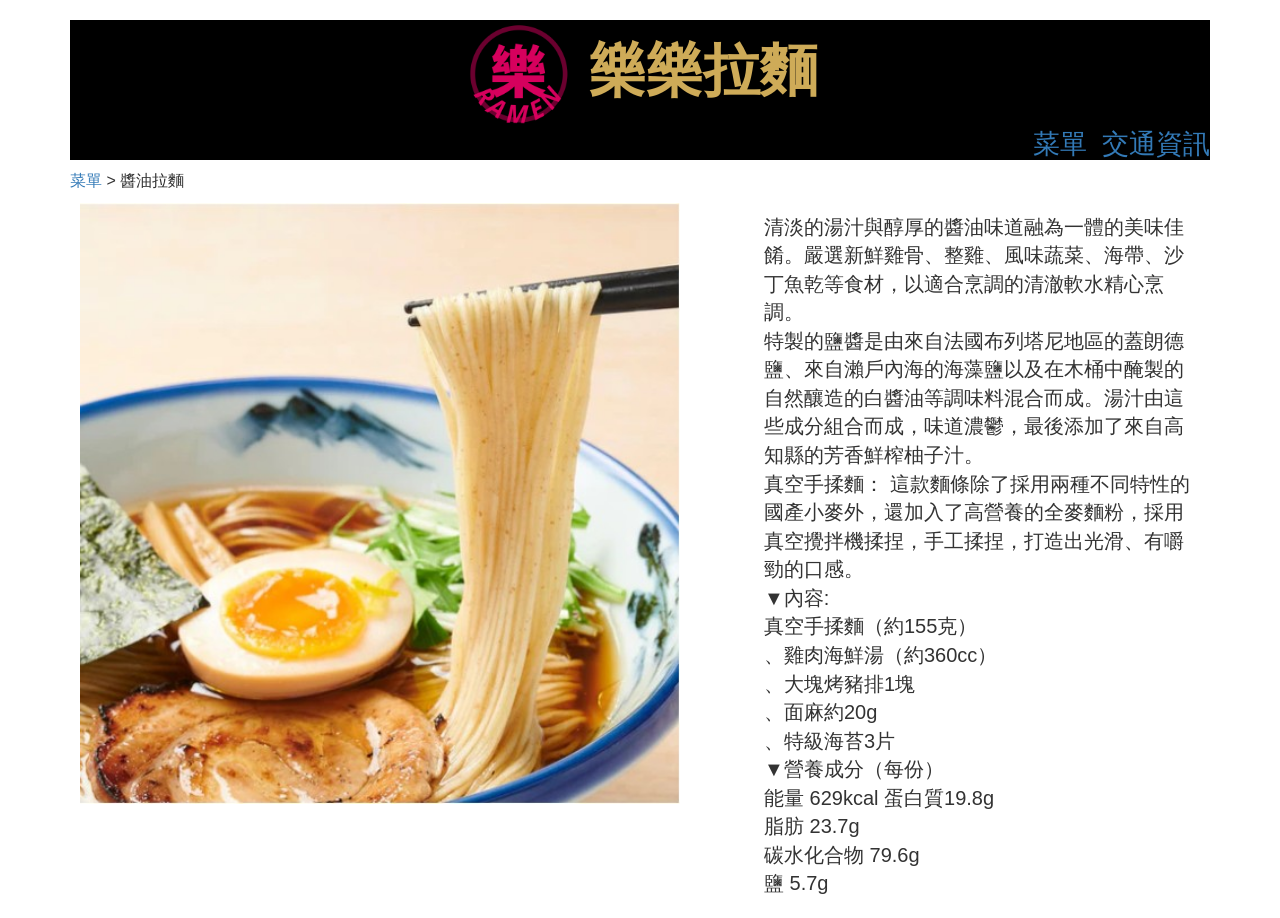
<file: item04.html>
<html>
  <link rel="icon" href="./images/log.ico" type="image/x-icon">

<head>
  <title>醬油拉麵</title>
  <link rel="stylesheet" href="css/bootstrap.min.css">
  <style>
  .badge-notify{
    background:red;
    position:relative;
    top: -20px;
    right: 10px;
  }
  .my-cart-icon-affix {
    position: fixed;
    z-index: 999;
  }

  .flex-container {
  display: flex;
  height: 500px;
  padding: 0px;
  /* background-color: #526E89; */
  flex-direction:row;

  flex-wrap: wrap;
  /* // 修改以下值試試看 flex-start | flex-end | center | space-between | space-around; */
  justify-content: center;
  
  /* // 修改以下值試試看 flex-start | flex-end | center | space-between | space-around | stretch */
  align-content: flex-start;
}

.item1 {
  width: 60%;
  /* background-color: #E9FF66; */
  margin: 0px;
  justify-content: center;
  align-items: center;
  /* color: #526E89; */
  font-size: 2rem;
  padding:10px;
}

.item2 {
  width: 40%;
  /* background-color: #E9FF66; */
  /* margin: 0px; */
  text-align:left;
  /* justify-content: center; */
  /* align-items: center; */
  /* color: #526E89; */
  font-size: 2rem;
  padding:10px;
}

  /* 背景圖片考慮要不要用 */
  /* body {
	background: url(./images/background.jpg) no-repeat center center fixed;
	-webkit-background-size: cover;
	-moz-background-size: cover;
	-o-background-size: cover;
	background-size: cover;
	margin: 0px;
	padding: 0px;
  } */
  </style>
</head>

<body class="container">

  <div class="page-header">
    <h1 align="center" style="color: rgb(206, 171, 88); background-color: black; top: 50%; font-size: 57;"> <a
        href="./index.html"><img src="./images/log_01.png" width="110" alt="dd" /></a> <strong>樂樂拉麵</strong>
      <br>
      <p align="right" style="font-size: 27;"><a href="./index.html">菜單</agn=>&nbsp;&nbsp;<a
            href="./traffic.html">交通資訊</a></p>
      <!-- <div style="float: right; cursor: pointer;">
          <span class="glyphicon glyphicon-shopping-cart my-cart-icon"><span class="badge badge-notify my-cart-badge"></span></span>
        </div> -->
    </h1>
  </div>

  <div class="bredcrumbWrap">
    <nav class="page-width breadcrumbs" role="navigation" aria-label="breadcrumbs" style="font-size: medium;">
     <a href="./index.html" title="菜單">菜單</a>

      <span aria-hidden="true" class="symbol"> &gt; </span>
      <span class="title-bold">醬油拉麵</span>    
    </nav>
</div>

<div class="flex-container">
  <div class="item1">
    <img src="./images/item04.jpg" width="600">
  </div>
  <div class="item2">
    <p class="text-box">
      <p> 清淡的湯汁與醇厚的醬油味道融為一體的美味佳餚。嚴選新鮮雞骨、整雞、風味蔬菜、海帶、沙丁魚乾等食材，以適合烹調的清澈軟水精心烹調。<br>
          特製的鹽醬是由來自法國布列塔尼地區的蓋朗德鹽、來自瀨戶內海的海藻鹽以及在木桶中醃製的自然釀造的白醬油等調味料混合而成。湯汁由這些成分組合而成，味道濃鬱，最後添加了來自高知縣的芳香鮮榨柚子汁。<br>
          真空手揉麵：
          這款麵條除了採用兩種不同特性的國產小麥外，還加入了高營養的全麥麵粉，採用真空攪拌機揉捏，手工揉捏，打造出光滑、有嚼勁的口感。<br>
          ▼內容: <br>
          真空手揉麵（約155克）<br>
          、雞肉海鮮湯（約360cc）<br>          
          、大塊烤豬排1塊<br>
          、面麻約20g<br>
          、特級海苔3片<br>
          ▼營養成分（每份）<br>
          能量 629kcal 蛋白質19.8g<br>
          脂肪 23.7g<br>
          碳水化合物 79.6g<br>
          鹽 5.7g
</div>

</body>

</html>
</file>
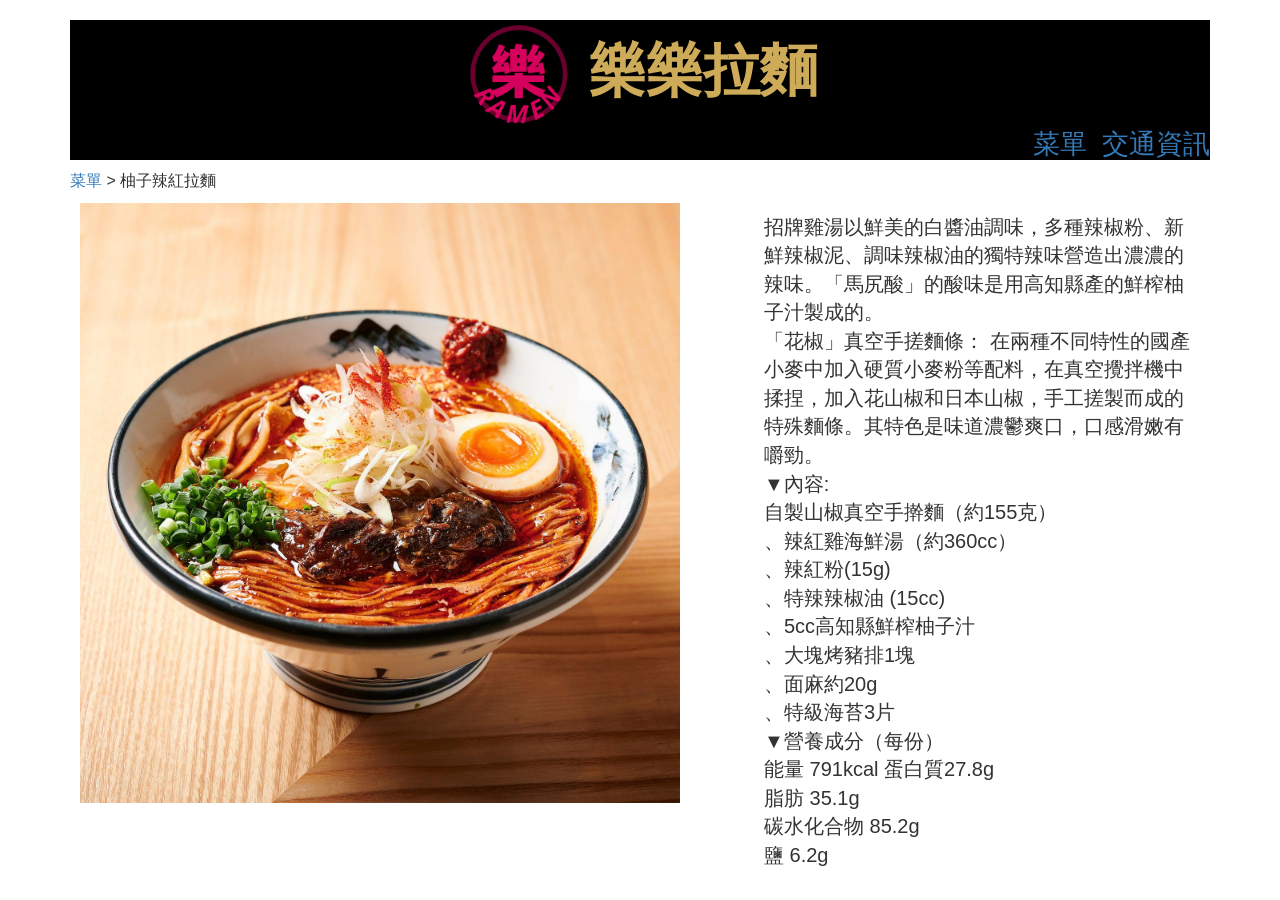
<file: item05.html>
<html>
  <link rel="icon" href="./images/log.ico" type="image/x-icon">

<head>
  <title>柚子辣紅拉麵</title>
  <link rel="stylesheet" href="css/bootstrap.min.css">
  <style>
  .badge-notify{
    background:red;
    position:relative;
    top: -20px;
    right: 10px;
  }
  .my-cart-icon-affix {
    position: fixed;
    z-index: 999;
  }

  .flex-container {
  display: flex;
  height: 500px;
  padding: 0px;
  /* background-color: #526E89; */
  flex-direction:row;

  flex-wrap: wrap;
  /* // 修改以下值試試看 flex-start | flex-end | center | space-between | space-around; */
  justify-content: center;
  
  /* // 修改以下值試試看 flex-start | flex-end | center | space-between | space-around | stretch */
  align-content: flex-start;
}

.item1 {
  width: 60%;
  /* background-color: #E9FF66; */
  margin: 0px;
  justify-content: center;
  align-items: center;
  /* color: #526E89; */
  font-size: 2rem;
  padding:10px;
}

.item2 {
  width: 40%;
  /* background-color: #E9FF66; */
  /* margin: 0px; */
  text-align:left;
  /* justify-content: center; */
  /* align-items: center; */
  /* color: #526E89; */
  font-size: 2rem;
  padding:10px;
}

  /* 背景圖片考慮要不要用 */
  /* body {
	background: url(./images/background.jpg) no-repeat center center fixed;
	-webkit-background-size: cover;
	-moz-background-size: cover;
	-o-background-size: cover;
	background-size: cover;
	margin: 0px;
	padding: 0px;
  } */
  </style>
</head>

<body class="container">

  <div class="page-header">
    <h1 align="center" style="color: rgb(206, 171, 88); background-color: black; top: 50%; font-size: 57;"> <a
        href="./index.html"><img src="./images/log_01.png" width="110" alt="dd" /></a> <strong>樂樂拉麵</strong>
      <br>
      <p align="right" style="font-size: 27;"><a href="./index.html">菜單</agn=>&nbsp;&nbsp;<a
            href="./traffic.html">交通資訊</a></p>
      <!-- <div style="float: right; cursor: pointer;">
          <span class="glyphicon glyphicon-shopping-cart my-cart-icon"><span class="badge badge-notify my-cart-badge"></span></span>
        </div> -->
    </h1>
  </div>

  <div class="bredcrumbWrap">
    <nav class="page-width breadcrumbs" role="navigation" aria-label="breadcrumbs" style="font-size: medium;">
     <a href="./index.html" title="菜單">菜單</a>

      <span aria-hidden="true" class="symbol"> &gt; </span>
      <span class="title-bold">柚子辣紅拉麵</span>    
    </nav>
</div>

<div class="flex-container">
  <div class="item1">
    <img src="./images/item05.jpg" width="600">
  </div>
  <div class="item2">
    <p class="text-box">
      <p>招牌雞湯以鮮美的白醬油調味，多種辣椒粉、新鮮辣椒泥、調味辣椒油的獨特辣味營造出濃濃的辣味。「馬尻酸」的酸味是用高知縣產的鮮榨柚子汁製成的。<br>
        「花椒」真空手搓麵條：
        在兩種不同特性的國產小麥中加入硬質小麥粉等配料，在真空攪拌機中揉捏，加入花山椒和日本山椒，手工搓製而成的特殊麵條。其特色是味道濃鬱爽口，口感滑嫩有嚼勁。<br>
          ▼內容: <br>
          自製山椒真空手擀麵（約155克）<br>
          、辣紅雞海鮮湯（約360cc）<br>
          、辣紅粉(15g)<br>
          、特辣辣椒油 (15cc)<br>
          、5cc高知縣鮮榨柚子汁<br>
          、大塊烤豬排1塊<br>
          、面麻約20g<br>
          、特級海苔3片<br>
          ▼營養成分（每份）<br>
          能量 791kcal 蛋白質27.8g<br>
          脂肪 35.1g<br>
          碳水化合物 85.2g<br>
          鹽 6.2g
</div>

</body>

</html>
</file>
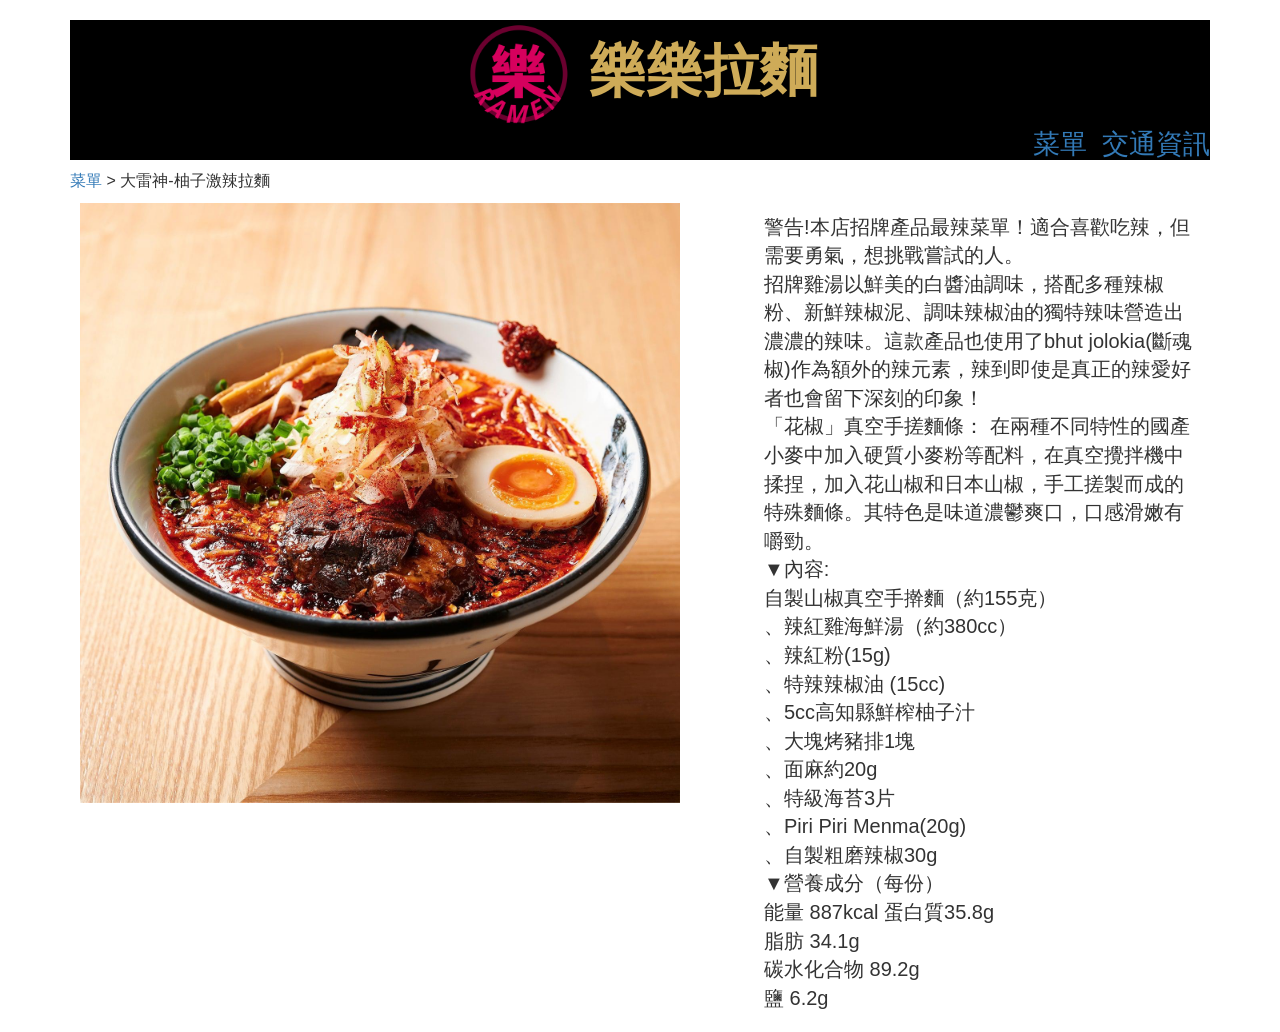
<file: item06.html>
<html>
  <link rel="icon" href="./images/log.ico" type="image/x-icon">

<head>
  <title>大雷神-柚子激辣拉麵</title>
  <link rel="stylesheet" href="css/bootstrap.min.css">
  <style>
  .badge-notify{
    background:red;
    position:relative;
    top: -20px;
    right: 10px;
  }
  .my-cart-icon-affix {
    position: fixed;
    z-index: 999;
  }

  .flex-container {
  display: flex;
  height: 500px;
  padding: 0px;
  /* background-color: #526E89; */
  flex-direction:row;

  flex-wrap: wrap;
  /* // 修改以下值試試看 flex-start | flex-end | center | space-between | space-around; */
  justify-content: center;
  
  /* // 修改以下值試試看 flex-start | flex-end | center | space-between | space-around | stretch */
  align-content: flex-start;
}

.item1 {
  width: 60%;
  /* background-color: #E9FF66; */
  margin: 0px;
  justify-content: center;
  align-items: center;
  /* color: #526E89; */
  font-size: 2rem;
  padding:10px;
}

.item2 {
  width: 40%;
  /* background-color: #E9FF66; */
  /* margin: 0px; */
  text-align:left;
  /* justify-content: center; */
  /* align-items: center; */
  /* color: #526E89; */
  font-size: 2rem;
  padding:10px;
}

  /* 背景圖片考慮要不要用 */
  /* body {
	background: url(./images/background.jpg) no-repeat center center fixed;
	-webkit-background-size: cover;
	-moz-background-size: cover;
	-o-background-size: cover;
	background-size: cover;
	margin: 0px;
	padding: 0px;
  } */
  </style>
</head>

<body class="container">

  <div class="page-header">
    <h1 align="center" style="color: rgb(206, 171, 88); background-color: black; top: 50%; font-size: 57;"> <a
        href="./index.html"><img src="./images/log_01.png" width="110" alt="dd" /></a> <strong>樂樂拉麵</strong>
      <br>
      <p align="right" style="font-size: 27;"><a href="./index.html">菜單</agn=>&nbsp;&nbsp;<a
            href="./traffic.html">交通資訊</a></p>
      <!-- <div style="float: right; cursor: pointer;">
          <span class="glyphicon glyphicon-shopping-cart my-cart-icon"><span class="badge badge-notify my-cart-badge"></span></span>
        </div> -->
    </h1>
  </div>

  <div class="bredcrumbWrap">
    <nav class="page-width breadcrumbs" role="navigation" aria-label="breadcrumbs" style="font-size: medium;">
     <a href="./index.html" title="菜單">菜單</a>

      <span aria-hidden="true" class="symbol"> &gt; </span>
      <span class="title-bold">大雷神-柚子激辣拉麵</span>    
    </nav>
</div>

<div class="flex-container">
  <div class="item1">
    <img src="./images/item06.jpg" width="600">
  </div>
  <div class="item2">
    <p class="text-box">
      <p> 警告!本店招牌產品最辣菜單！適合喜歡吃辣，但需要勇氣，想挑戰嘗試的人。<br>
          招牌雞湯以鮮美的白醬油調味，搭配多種辣椒粉、新鮮辣椒泥、調味辣椒油的獨特辣味營造出濃濃的辣味。這款產品也使用了bhut jolokia(斷魂椒)作為額外的辣元素，辣到即使是真正的辣愛好者也會留下深刻的印象！<br>
          「花椒」真空手搓麵條：
        在兩種不同特性的國產小麥中加入硬質小麥粉等配料，在真空攪拌機中揉捏，加入花山椒和日本山椒，手工搓製而成的特殊麵條。其特色是味道濃鬱爽口，口感滑嫩有嚼勁。<br>
          ▼內容: <br>
          自製山椒真空手擀麵（約155克）<br>
          、辣紅雞海鮮湯（約380cc）<br>
          、辣紅粉(15g)<br>
          、特辣辣椒油 (15cc)<br>
          、5cc高知縣鮮榨柚子汁<br>
          、大塊烤豬排1塊<br>
          、面麻約20g<br>
          、特級海苔3片<br>
          、Piri Piri Menma(20g)<br>
          、自製粗磨辣椒30g<br>
          ▼營養成分（每份）<br>
          能量 887kcal 蛋白質35.8g<br>
          脂肪 34.1g<br>
          碳水化合物 89.2g<br>
          鹽 6.2g
</div>

</body>

</html>
</file>
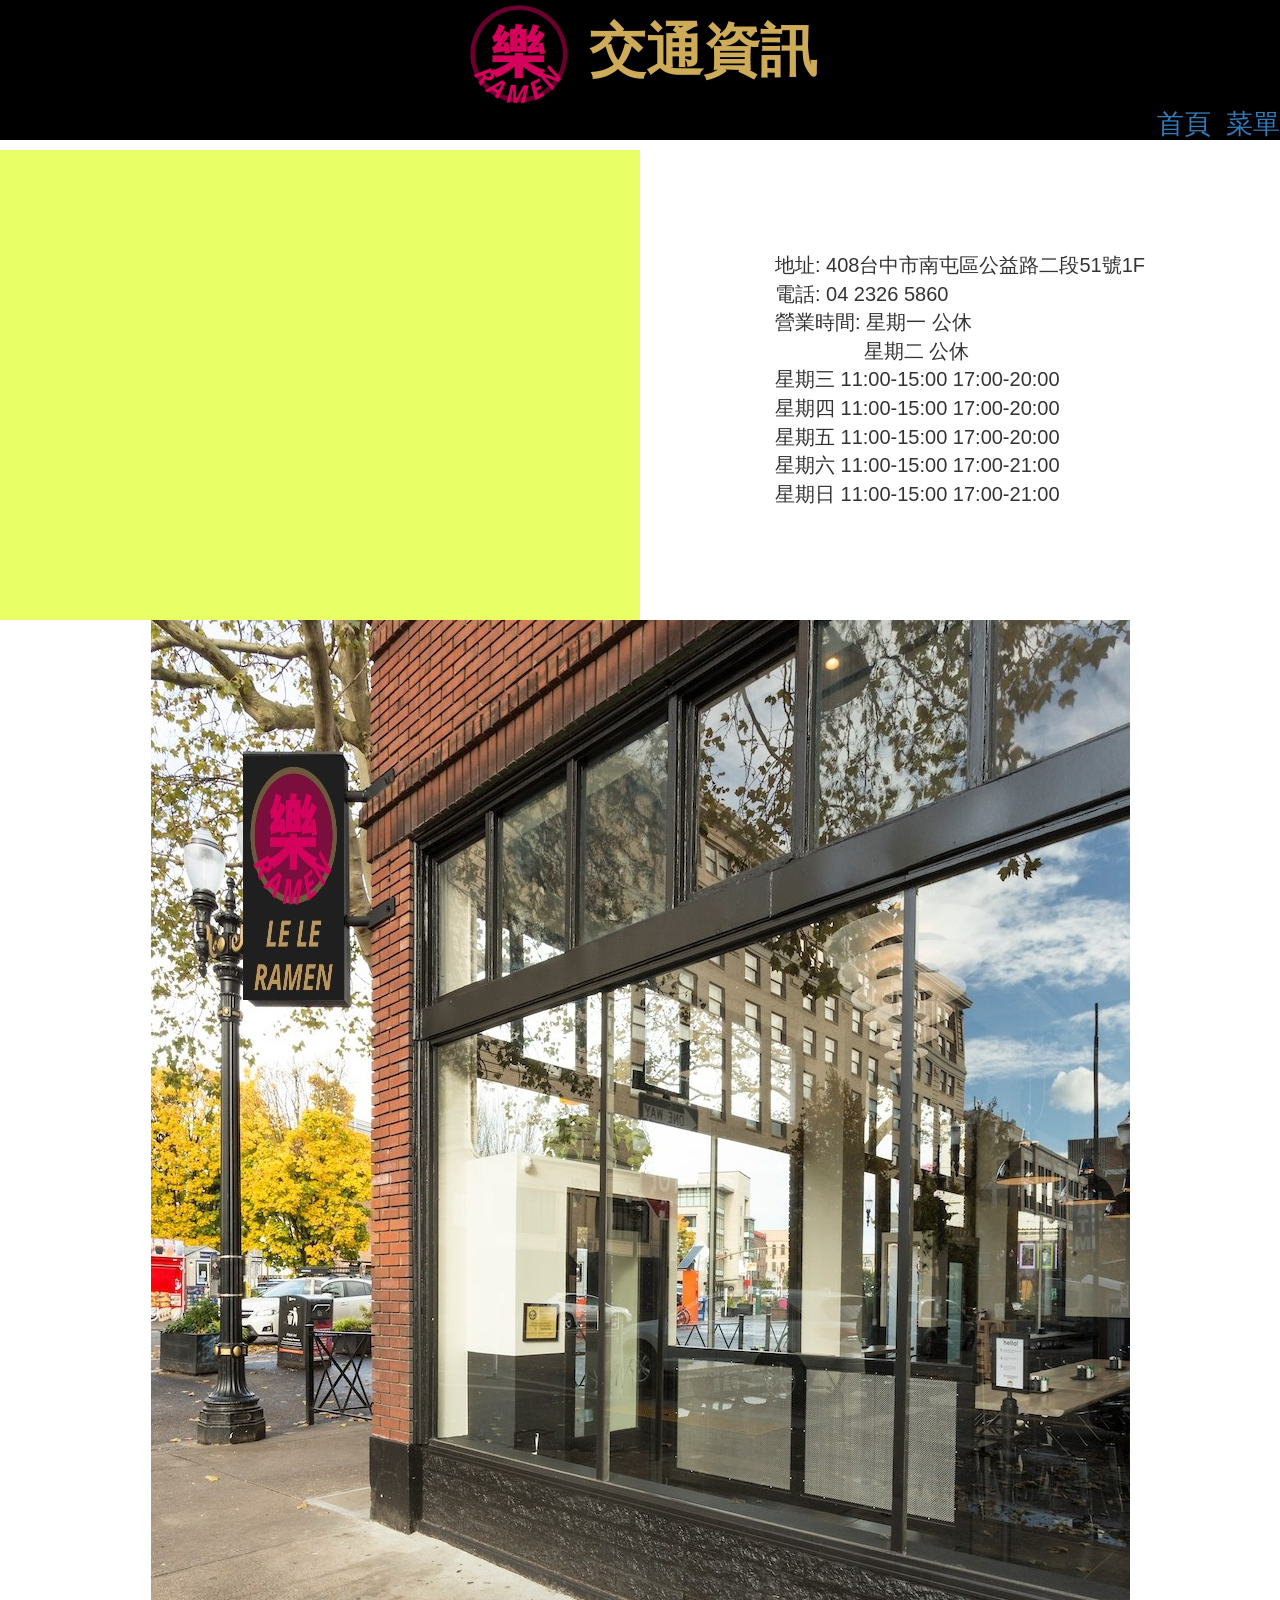
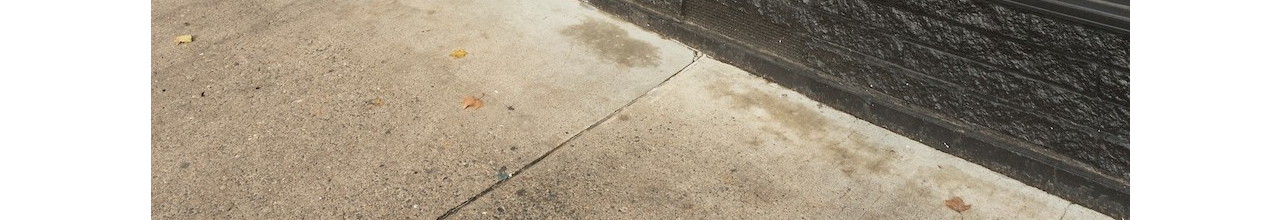
<file: traffic.html>
<html>
  <link rel="icon" href="./images/log.ico" type="image/x-icon">

<head>
  <title>樂樂拉麵交通資訊</title>
  <link rel="stylesheet" href="css/bootstrap.min.css">
  <style>
    .badge-notify {
      background: red;
      position: relative;
      top: -20px;
      right: 10px;
    }

    .my-cart-icon-affix {
      position: fixed;
      z-index: 999;
    }

    .box_inline-block {
      border: 1px solid black;
      padding: 10px;
      margin: 10px;
      background-color: yellow;
      display: inline-block;
    }

.flex-container {
  display: flex;
  height: 500px;
  padding: 0px;
  /* background-color: #526E89; */
  flex-direction:row;

  flex-wrap: wrap;
  /* // 修改以下值試試看 flex-start | flex-end | center | space-between | space-around; */
  justify-content: center;
  
  /* // 修改以下值試試看 flex-start | flex-end | center | space-between | space-around | stretch */
  align-content: flex-start;
}

h1 {
      margin: 0;
    }

    .content {
      padding-left: 0;
    }

    .sidebox {
      padding-left: 0;
    }

    .page-header {
      padding-left: 0;
      padding-right: 0;
    }

    .no-pad {
      padding-left: 0;
      padding-right: 0;
    }

    /* 標籤不用.body */
    body{ 
      margin: 0;
      padding: 0; 
    }

    div {
      margin: 0;
      padding: 0; 
    }

.item1 {
  width: 50%;
  background-color: #E9FF66;
  margin: 0px;
  justify-content: center;
  align-items: center;
  color: #526E89;
  font-size: 2rem;
  padding:10px;
}

.item2 {
  width: 50%;
  display: flex;
  /* background-color: #E9FF66; */
  margin: 0px;
  justify-content: center;
  align-items: center;
  /* color: #526E89; */
  font-size: 2rem;
  padding:10px;
}

    /* 背景圖片考慮要不要用 */
    /* body {
	background: url(./images/background.jpg) no-repeat center center fixed;
	-webkit-background-size: cover;
	-moz-background-size: cover;
	-o-background-size: cover;
	background-size: cover;
	margin: 0px;
	padding: 0px;
  } */
  </style>
</head>

<body class="">

  <div class="page-header">
    <h1 align="center" style="color: rgb(206, 171, 88); background-color: black; top: 50%; font-size: 57;"> <a
        href="./Home.html"><img src="./images/log_01.png" width="110" alt="dd" /></a> <strong>交通資訊</strong>
      <br>
      <p align="right" style="font-size: 27;"><a href="./Home.html">首頁</agn=>&nbsp;&nbsp;<a href="./index.html">菜單</a>
      </p>
      <!-- <div style="float: right; cursor: pointer;">
          <span class="glyphicon glyphicon-shopping-cart my-cart-icon"><span class="badge badge-notify my-cart-badge"></span></span>
        </div> -->
    </h1>
  </div>

  <!-- <button type="addNewProduct" name="addNewProduct" id="addNewProduct">Add New Product</button> -->

  <!-- display inline block / flex -->
  <div class="flex-container">
    <div class="item1">
      <iframe
        src="https://www.google.com/maps/embed?pb=!1m18!1m12!1m3!1d3640.6040248012596!2d120.64844997534838!3d24.150540478399446!2m3!1f0!2f0!3f0!3m2!1i1024!2i768!4f13.1!3m3!1m2!1s0x34693d964fff6dc5%3A0x5d526ce61b5b9ca6!2zNDA45Y-w5Lit5biC5Y2X5bGv5Y2A5YWs55uK6Lev5LqM5q61NTHomZ8!5e0!3m2!1szh-TW!2stw!4v1699932654193!5m2!1szh-TW!2stw"
        width="600" height="450" style="border:0;" allowfullscreen="" loading="lazy"
        referrerpolicy="no-referrer-when-downgrade"></iframe>
    </div>
    <div class="item2">
      <p class="text-box">
        地址: 408台中市南屯區公益路二段51號1F<br>
        電話: 04 2326 5860<br>
        營業時間: 星期一 公休<br>
        &nbsp;&nbsp;&nbsp;&nbsp;&nbsp;&nbsp;&nbsp;&nbsp;&nbsp;&nbsp;&nbsp;&nbsp;&nbsp;&nbsp;&nbsp;&nbsp;星期二 公休<br>
        星期三 11:00-15:00 17:00-20:00<br>
        星期四 11:00-15:00 17:00-20:00<br>
        星期五 11:00-15:00 17:00-20:00<br>
        星期六 11:00-15:00 17:00-21:00<br>
        星期日 11:00-15:00 17:00-21:00</p>
    </div>
    <!-- < style="width: 40%; display: inline-flex"> -->
    <br><br><br>
      <img src="./images/map.jpg" alt="">
    </div>

</body>

</html>
</file>
